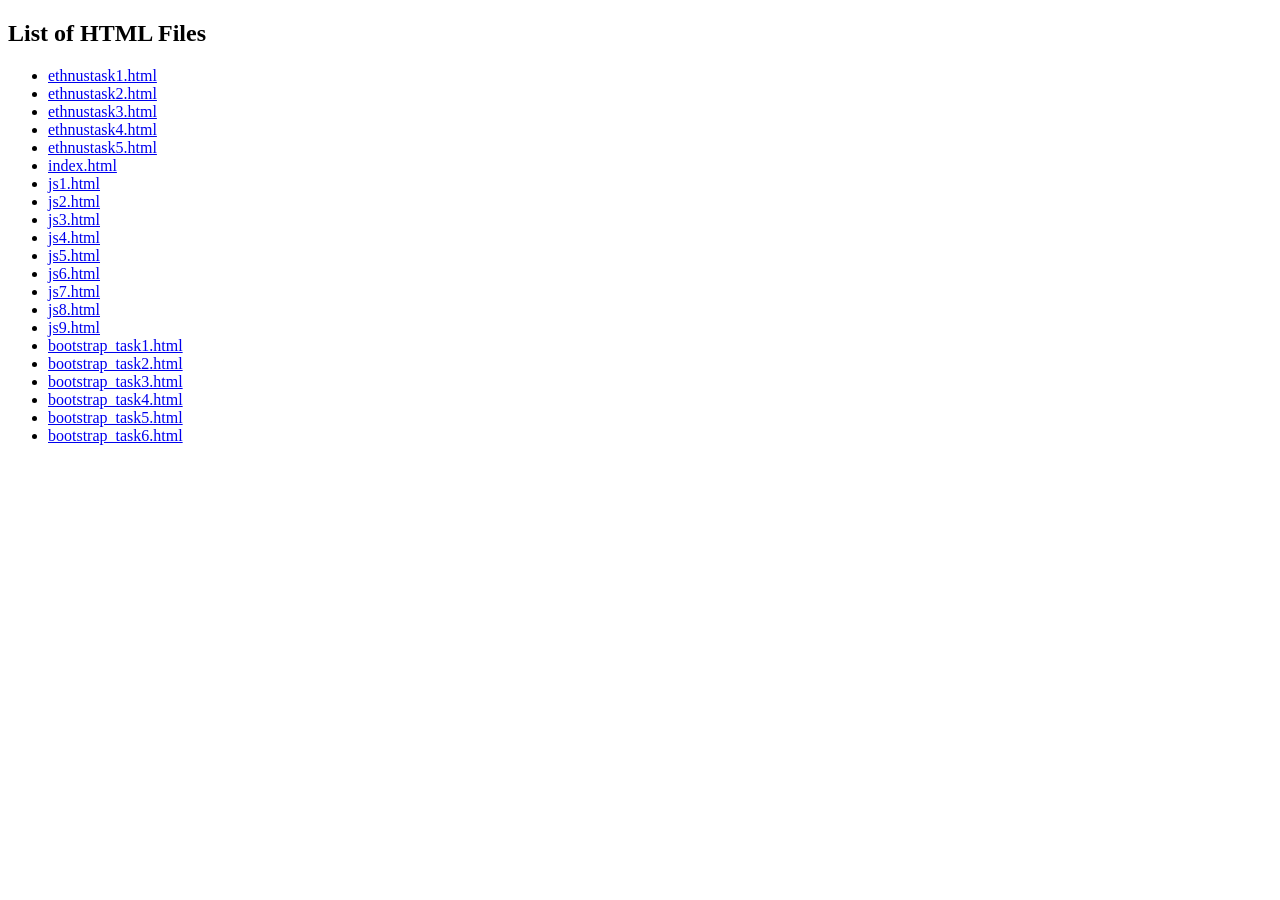
<file: index.html>
<!DOCTYPE html>
<html lang="en">
<head>
    <meta charset="UTF-8">
    <meta name="viewport" content="width=device-width, initial-scale=1.0">
    <title>HTML Files List</title>
</head>
<body>
    <h2>List of HTML Files</h2>
    <ul id="file-list"></ul>

    <script>
        const htmlFiles = [
            "ethnustask1.html",
            "ethnustask2.html",
            "ethnustask3.html",
            "ethnustask4.html",
            "ethnustask5.html",
            "index.html",
            "js1.html",
            "js2.html",
            "js3.html",
            "js4.html",
            "js5.html",
            "js6.html",
            "js7.html",
            "js8.html",
            "js9.html",
            "bootstrap_task1.html",
            "bootstrap_task2.html",
            "bootstrap_task3.html",
            "bootstrap_task4.html",
            "bootstrap_task5.html",
            "bootstrap_task6.html"
        ];

        const ul = document.getElementById("file-list");

        htmlFiles.forEach(file => {
            const li = document.createElement("li");
            const a = document.createElement("a");
            a.href = file;
            a.textContent = file;
            li.appendChild(a);
            ul.appendChild(li);
        });
    </script>
</body>
</html>
</file>
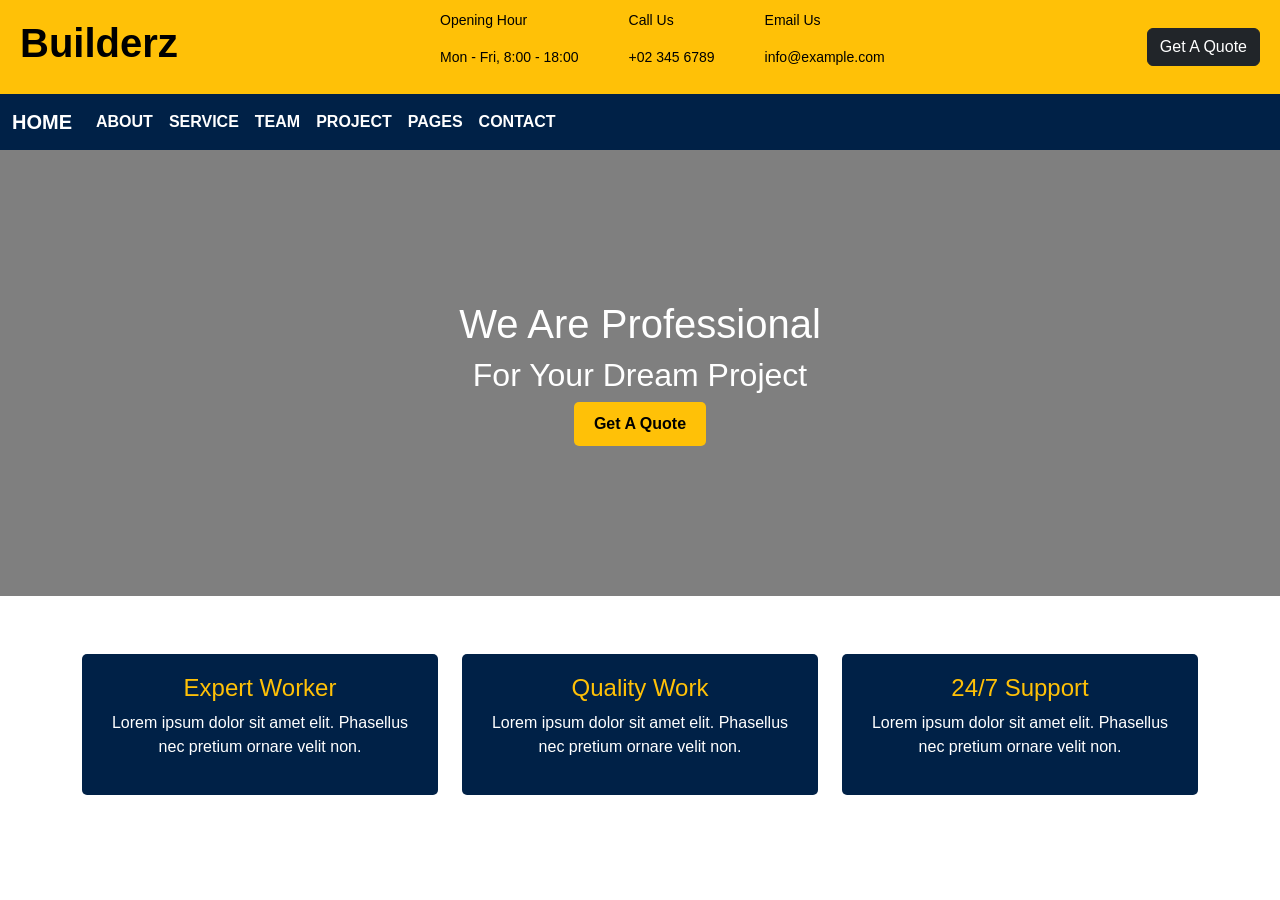
<file: bootstrap_task2.html>
<!DOCTYPE html>
<html lang="en">

<head>
    <meta charset="UTF-8">
    <meta name="viewport" content="width=device-width, initial-scale=1.0">
    <title>task 2</title>
    <link href="https://cdn.jsdelivr.net/npm/bootstrap@5.3.0/dist/css/bootstrap.min.css" rel="stylesheet">
    <style>
        body {
            font-family: Arial, sans-serif;
        }

        /* Navbar */
        .navbar {
            background-color: #002147;
        }

        .navbar a {
            color: white;
            font-weight: bold;
        }
        .navbar a:hover {
            color: goldenrod;
            font-weight: bold;
        }

        /* Header Section */
        .header {
            background-color: #ffc107;
            color: #000;
            padding: 10px 20px;
            font-size: 16px;
        }

        .contact-info {
            font-size: 14px;
            display: flex;
            gap: 50px;
            justify-content: end;
            align-items: end;
        }

        /* Hero Section */
        .hero-section {
            background: url("https://img.freepik.com/premium-photo/efficient-construction-worker-site_1168612-315818.jpg") no-repeat center center;
            background-size: cover;
            color: white;
            padding: 150px 0;
            text-align: center;
            position: relative;
        }

        /* Add a slight overlay for readability */
        .hero-section::before {
            content: "";
            position: absolute;
            top: 0;
            left: 0;
            width: 100%;
            height: 100%;
            background-color: rgba(0, 0, 0, 0.5); /* Add transparency */
            z-index: 1;
        }

        /* Text inside hero section */
        .hero-section h1,
        .hero-section h2,
        .btn-quote {
            position: relative;
            z-index: 2; /* Make sure text is above the overlay */
        }

        .btn-quote {
            background-color: #ffc107;
            border: none;
            font-weight: bold;
            color: #000;
            padding: 10px 20px;
            border-radius: 5px;
        }

        /* Info Box Section */
        .info-box {
            background-color: #002147;
            color: white;
            text-align: center;
            padding: 20px;
            margin: 10px 0;
            border-radius: 5px;
        }

        .info-box h4 {
            color: #ffc107;
        }
    </style>
</head>

<body>
    <!-- Header Section -->
    <div class="header d-flex justify-content-between align-items-center">
        <div>
            <h1><strong>Builderz</strong></h1>
        </div>
        <div class="contact-info">
            <div>
                <p>Opening Hour</p>
                <p>Mon - Fri, 8:00 - 18:00</p>
            </div>
            <div>
                <p>Call Us</p>
                <p>+02 345 6789</p>
            </div>
            <div>
                <p>Email Us</p>
                <p>info@example.com</p>
            </div>
        </div>
        <button class="btn btn-dark">Get A Quote</button>
    </div>

    <!-- Navbar -->
    <nav class="navbar navbar-expand-lg">
        <div class="container-fluid">
            <a class="navbar-brand" href="#">HOME</a>
            <button class="navbar-toggler" type="button" data-bs-toggle="collapse" data-bs-target="#navbarNav">
                <span class="navbar-toggler-icon"></span>
            </button>
            <div class="collapse navbar-collapse" id="navbarNav">
                <ul class="navbar-nav">
                    <li class="nav-item"><a class="nav-link" href="#">ABOUT</a></li>
                    <li class="nav-item"><a class="nav-link" href="#">SERVICE</a></li>
                    <li class="nav-item"><a class="nav-link" href="#">TEAM</a></li>
                    <li class="nav-item"><a class="nav-link" href="#">PROJECT</a></li>
                    <li class="nav-item"><a class="nav-link" href="#">PAGES</a></li>
                    <li class="nav-item"><a class="nav-link" href="#">CONTACT</a></li>
                </ul>
            </div>
        </div>
    </nav>

    <!-- Hero Section -->
    <div class="hero-section">
        <h1>We Are Professional</h1>
        <h2>For Your Dream Project</h2>
        <button class="btn-quote">Get A Quote</button>
    </div>

    <!-- Info Boxes Section -->
    <div class="container mt-5">
        <div class="row">
            <div class="col-md-4">
                <div class="info-box">
                    <h4>Expert Worker</h4>
                    <p>Lorem ipsum dolor sit amet elit. Phasellus nec pretium ornare velit non.</p>
                </div>
            </div>
            <div class="col-md-4">
                <div class="info-box">
                    <h4>Quality Work</h4>
                    <p>Lorem ipsum dolor sit amet elit. Phasellus nec pretium ornare velit non.</p>
                </div>
            </div>
            <div class="col-md-4">
                <div class="info-box">
                    <h4>24/7 Support</h4>
                    <p>Lorem ipsum dolor sit amet elit. Phasellus nec pretium ornare velit non.</p>
                </div>
            </div>
        </div>
    </div>

    <script src="https://cdn.jsdelivr.net/npm/bootstrap@5.3.0/dist/js/bootstrap.bundle.min.js"></script>
</body>

</html>
</file>
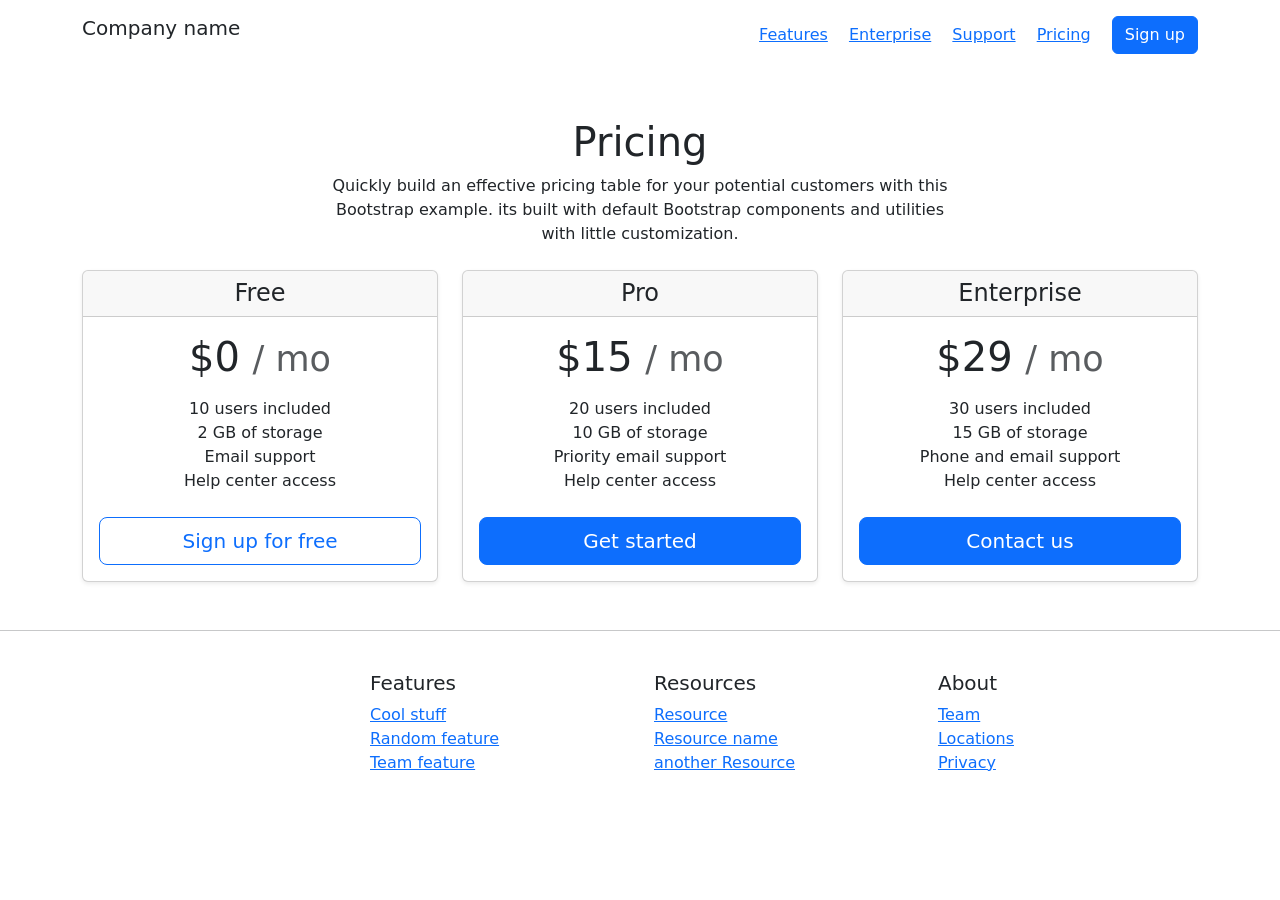
<file: bootstrap_task3.html>
<!DOCTYPE html>
<html lang="en">
<head>
  <meta charset="UTF-8">
  <meta name="viewport" content="width=device-width, initial-scale=1.0">
  <title>task 3</title>
  <link href="https://cdn.jsdelivr.net/npm/bootstrap@5.3.0/dist/css/bootstrap.min.css" rel="stylesheet">
</head>
<body>
  <header class="container py-3">
    <nav class="d-flex justify-content-between">
      <div class="h5">Company name</div>
      <div>
        <a href="#" class="me-3">Features</a>
        <a href="#" class="me-3">Enterprise</a>
        <a href="#" class="me-3">Support</a>
        <a href="#" class="me-3">Pricing</a>
        <button class="btn btn-primary">Sign up</button>
      </div>
    </nav>
  </header>

  <main class="container text-center my-5">
    <h1>Pricing</h1>
    <p>Quickly build an effective pricing table for your potential customers with this <br> Bootstrap example. its built with default Bootstrap components and utilities <br> with little customization.</p>

    <div class="row mt-4">
      <!-- Free Plan -->
      <div class="col-md-4">
        <div class="card shadow-sm">
          <div class="card-header">
            <h4 class="my-0 fw-normal">Free</h4>
          </div>
          <div class="card-body">
            <h1 class="card-title pricing-card-title">$0 <small class="text-muted">/ mo</small></h1>
            <ul class="list-unstyled mt-3 mb-4">
              <li>10 users included</li>
              <li>2 GB of storage</li>
              <li>Email support</li>
              <li>Help center access</li>
            </ul>
            <button type="button" class="w-100 btn btn-lg btn-outline-primary">Sign up for free</button>
          </div>
        </div>
      </div>

      <!-- Pro Plan -->
      <div class="col-md-4">
        <div class="card shadow-sm">
          <div class="card-header">
            <h4 class="my-0 fw-normal">Pro</h4>
          </div>
          <div class="card-body">
            <h1 class="card-title pricing-card-title">$15 <small class="text-muted">/ mo</small></h1>
            <ul class="list-unstyled mt-3 mb-4">
              <li>20 users included</li>
              <li>10 GB of storage</li>
              <li>Priority email support</li>
              <li>Help center access</li>
            </ul>
            <button type="button" class="w-100 btn btn-lg btn-primary">Get started</button>
          </div>
        </div>
      </div>

      <!-- Enterprise Plan -->
      <div class="col-md-4">
        <div class="card shadow-sm">
          <div class="card-header">
            <h4 class="my-0 fw-normal">Enterprise</h4>
          </div>
          <div class="card-body">
            <h1 class="card-title pricing-card-title">$29 <small class="text-muted">/ mo</small></h1>
            <ul class="list-unstyled mt-3 mb-4">
              <li>30 users included</li>
              <li>15 GB of storage</li>
              <li>Phone and email support</li>
              <li>Help center access</li>
            </ul>
            <button type="button" class="w-100 btn btn-lg btn-primary">Contact us</button>
          </div>
        </div>
      </div>
    </div>
  </main>

  <hr>

  <footer class="container py-4" style="padding-left: 300px; align-items: center;">
    <div class="row">
      <div class="col-4">
        <h5>Features</h5>
        <ul class="list-unstyled">
          <li><a href="#">Cool stuff</a></li>
          <li><a href="#">Random feature</a></li>
          <li><a href="#">Team feature</a></li>
        </ul>
      </div>
      <div class="col-4">
        <h5>Resources</h5>
        <ul class="list-unstyled">
          <li><a href="#">Resource</a></li>
          <li><a href="#">Resource name</a></li>
          <li><a href="#">another Resource</a></li>
        </ul>
      </div>
      <div class="col-4">
        <h5>About</h5>
        <ul class="list-unstyled">
          <li><a href="#">Team</a></li>
          <li><a href="#">Locations</a></li>
          <li><a href="#">Privacy</a></li>
        </ul>
      </div>
    </div>
  </footer>
</body>
</html>
</file>
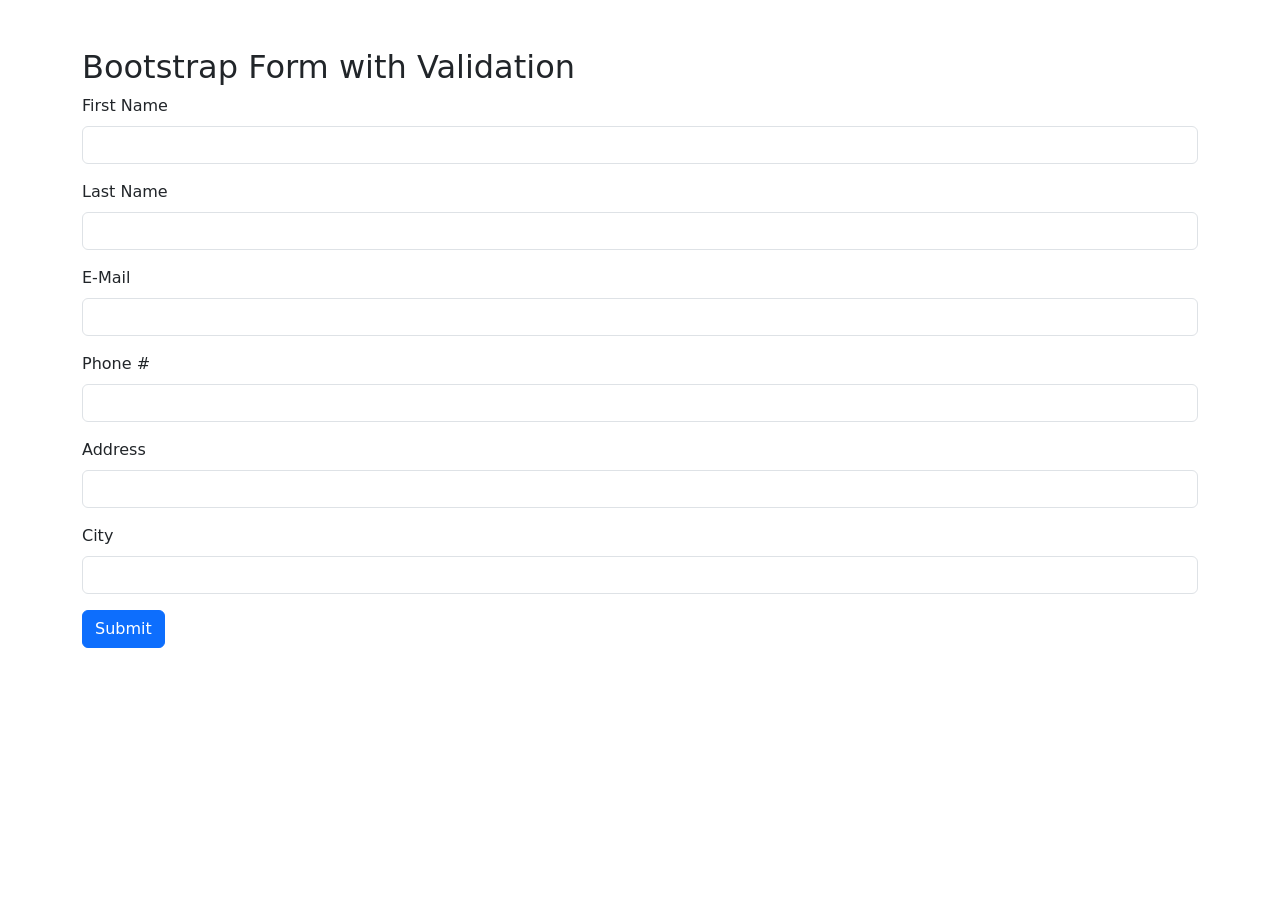
<file: bootstrap_task5.html>
<!DOCTYPE html>
<html lang="en">
<head>
    <meta charset="UTF-8">
    <meta name="viewport" content="width=device-width, initial-scale=1">
    <title>Bootstrap Form Validation</title>
    <link href="https://cdn.jsdelivr.net/npm/bootstrap@5.3.0/dist/css/bootstrap.min.css" rel="stylesheet">
    <style>
        .error-message {
            color: red;
            font-size: 0.9em;
        }
    </style>
</head>
<body>
    <div class="container mt-5">
        <h2>Bootstrap Form with Validation</h2>
        <form id="myForm" class="needs-validation" novalidate>
            <div class="mb-3">
                <label for="firstName" class="form-label">First Name</label>
                <input type="text" class="form-control" id="firstName" required>
                <div class="invalid-feedback">Please provide your first name.</div>
            </div>
            <div class="mb-3">
                <label for="lastName" class="form-label">Last Name</label>
                <input type="text" class="form-control" id="lastName" required>
                <div class="invalid-feedback">Please provide your last name.</div>
            </div>
            <div class="mb-3">
                <label for="email" class="form-label">E-Mail</label>
                <input type="email" class="form-control" id="email" required>
                <div class="invalid-feedback">Please enter a valid email address.</div>
            </div>
            <div class="mb-3">
                <label for="phone" class="form-label">Phone #</label>
                <input type="tel" class="form-control" id="phone" required>
                <div class="invalid-feedback">Please enter your phone number.</div>
            </div>
            <div class="mb-3">
                <label for="address" class="form-label">Address</label>
                <input type="text" class="form-control" id="address" required>
                <div class="invalid-feedback">Please provide your street address.</div>
            </div>
            <div class="mb-3">
                <label for="city" class="form-label">City</label>
                <input type="text" class="form-control" id="city" required>
                <div class="invalid-feedback">Please provide your city.</div>
            </div>
            <button type="submit" class="btn btn-primary">Submit</button>
        </form>
    </div>

    <script>
        (function() {
            'use strict';
            var form = document.getElementById('myForm');
            form.addEventListener('submit', function(event) {
                if (!form.checkValidity()) {
                    event.preventDefault();
                    event.stopPropagation();
                }
                form.classList.add('was-validated');
            }, false);
        })();
    </script>

    <script src="https://cdn.jsdelivr.net/npm/bootstrap@5.3.0/dist/js/bootstrap.bundle.min.js"></script>
</body>
</html>
</file>
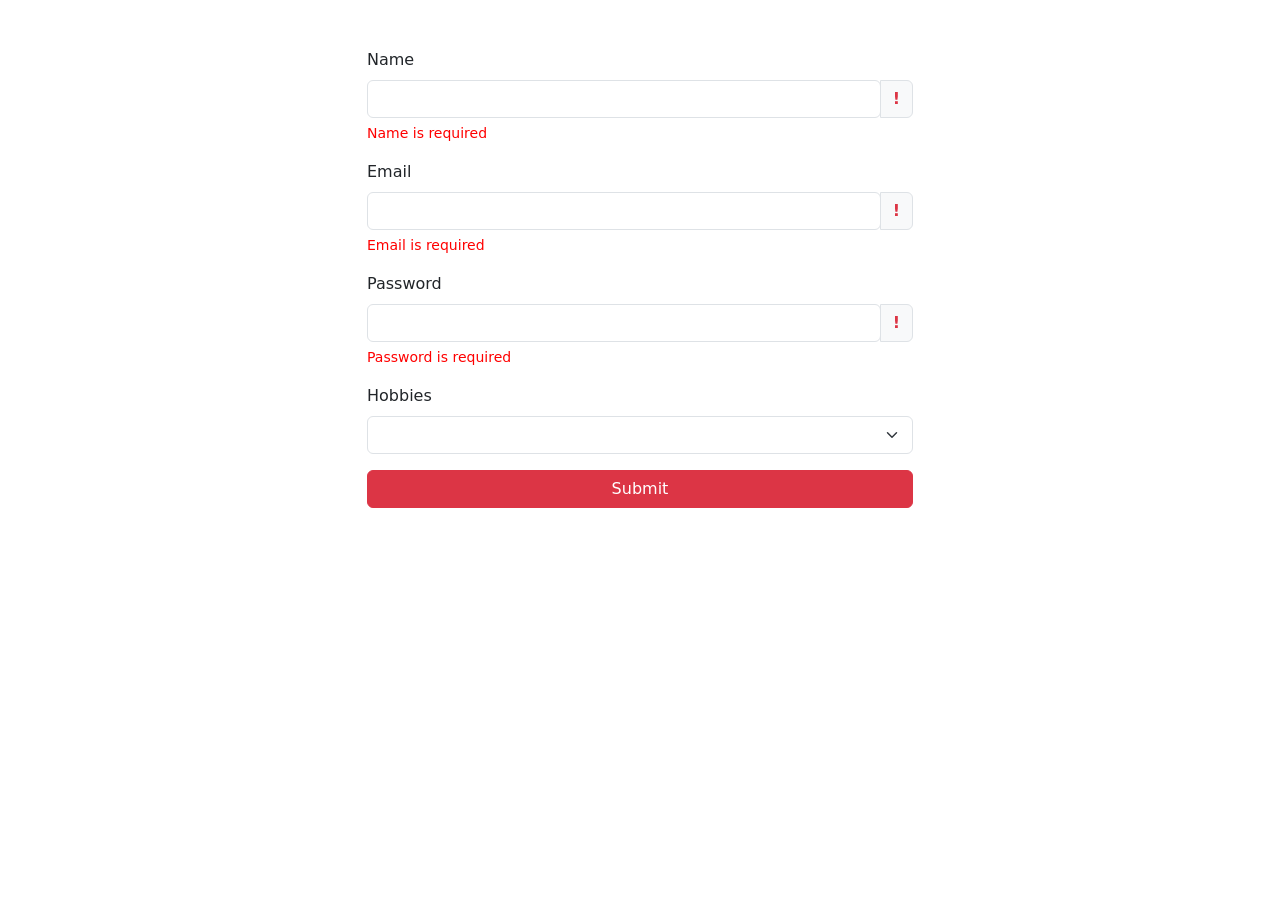
<file: bootstrap_task6.html>
<!DOCTYPE html>
<html lang="en">
<head>
    <meta charset="UTF-8">
    <meta name="viewport" content="width=device-width, initial-scale=1">
    <title>Bootstrap Form Validation</title>
    <!-- Bootstrap CSS -->
    <link href="https://cdn.jsdelivr.net/npm/bootstrap@5.3.0/dist/css/bootstrap.min.css" rel="stylesheet">
    <style>
        .error-message {
            color: red;
            font-size: 0.875em;
            margin-top: 5px;
        }
        .is-invalid .form-control {
            border-color: red !important;
        }
    </style>
</head>
<body>

<div class="container mt-5">
    <div class="row justify-content-center">
        <div class="col-md-6">
            <form id="myForm" class="needs-validation" novalidate>
                <!-- Name Field -->
                <div class="mb-3">
                    <label for="name" class="form-label">Name</label>
                    <div class="input-group has-validation">
                        <input type="text" class="form-control" id="name" required>
                        <span class="input-group-text text-danger"><strong>!</strong></span>
                    </div>
                    <div class="error-message">Name is required</div>
                </div>

                <!-- Email Field -->
                <div class="mb-3">
                    <label for="email" class="form-label">Email</label>
                    <div class="input-group has-validation">
                        <input type="email" class="form-control" id="email" required>
                        <span class="input-group-text text-danger"><strong>!</strong></span>
                    </div>
                    <div class="error-message">Email is required</div>
                </div>

                <!-- Password Field -->
                <div class="mb-3">
                    <label for="password" class="form-label">Password</label>
                    <div class="input-group has-validation">
                        <input type="password" class="form-control" id="password" required>
                        <span class="input-group-text text-danger"><strong>!</strong></span>
                    </div>
                    <div class="error-message">Password is required</div>
                </div>

                <!-- Hobbies Dropdown -->
                <div class="mb-3">
                    <label for="hobbies" class="form-label">Hobbies</label>
                    <select class="form-select" id="hobbies" required>
                        <option selected disabled value=""></option>
                        <option value="reading">Reading</option>
                        <option value="traveling">Traveling</option>
                        <option value="sports">Sports</option>
                    </select>
                </div>

                <!-- Submit Button -->
                <button type="submit" class="btn btn-danger w-100">Submit</button>
            </form>
        </div>
    </div>
</div>

<!-- Bootstrap JS -->
<script src="https://cdn.jsdelivr.net/npm/bootstrap@5.3.0/dist/js/bootstrap.bundle.min.js"></script>

<script>
    document.getElementById("myForm").addEventListener("submit", function (event) {
        var form = this;
        var inputs = form.querySelectorAll("input, select");
        var isValid = true;

        inputs.forEach(function (input) {
            if (!input.checkValidity()) {
                input.classList.add("is-invalid");
                isValid = false;
            } else {
                input.classList.remove("is-invalid");
            }
        });

        if (!isValid) {
            event.preventDefault();
            event.stopPropagation();
        }
    });
</script>

</body>
</html>
</file>
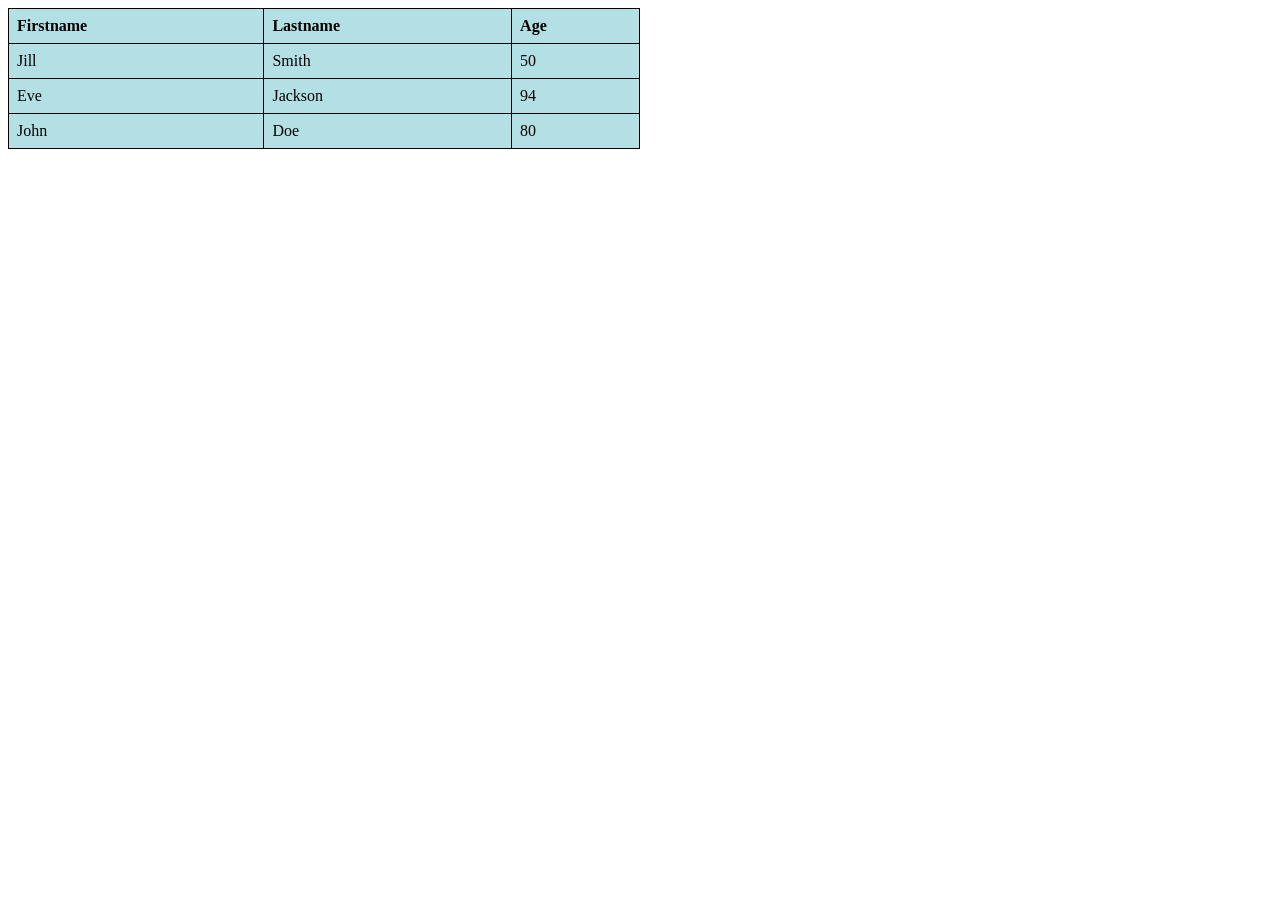
<file: ethnustask1.html>
<!DOCTYPE html>
<html>
<head>
    <style>
        table {
            width: 50%;
            border-collapse: collapse;
            background-color: #b3e0e5;
        }
        th, td {
            border: 1px solid black;
            padding: 8px;
            text-align: left;
        }
        th {
            font-weight: bold;
        }
    </style>
</head>
<body>

<table>
    <tr>
        <th>Firstname</th>
        <th>Lastname</th>
        <th>Age</th>
    </tr>
    <tr>
        <td>Jill</td>
        <td>Smith</td>
        <td>50</td>
    </tr>
    <tr>
        <td>Eve</td>
        <td>Jackson</td>
        <td>94</td>
    </tr>
    <tr>
        <td>John</td>
        <td>Doe</td>
        <td>80</td>
    </tr>
</table>

</body>
</html>
</file>
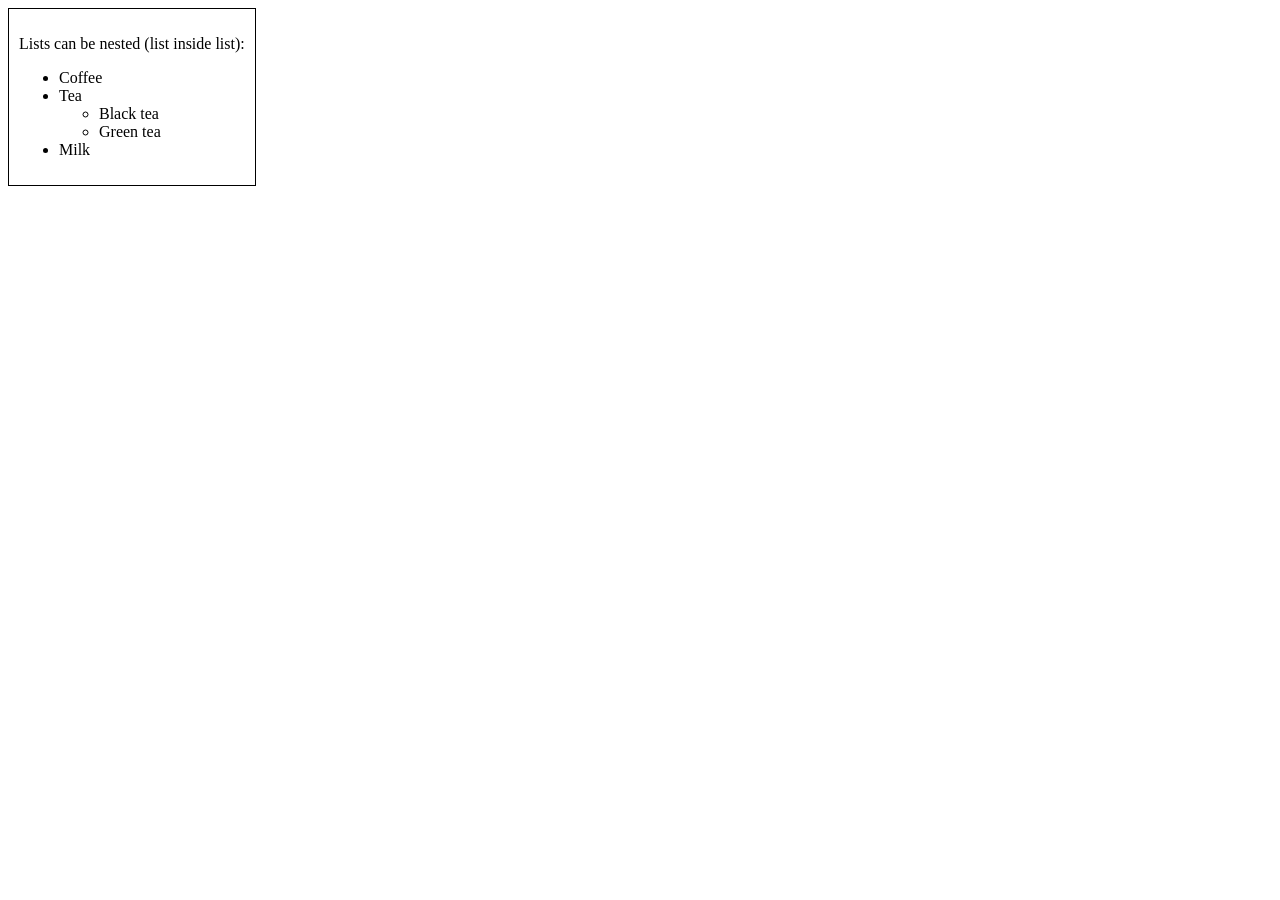
<file: ethnustask2.html>
<!DOCTYPE html>
<html>
<head>
    <style>
        .box {
            border: 1px solid black;
            padding: 10px;
            display: inline-block;
        }
    </style>
</head>
<body>

<div class="box">
    <p>Lists can be nested (list inside list):</p>
    <ul>
        <li>Coffee</li>
        <li>Tea
            <ul>
                <li>Black tea</li>
                <li>Green tea</li>
            </ul>
        </li>
        <li>Milk</li>
    </ul>
</div>

</body>
</html>
</file>
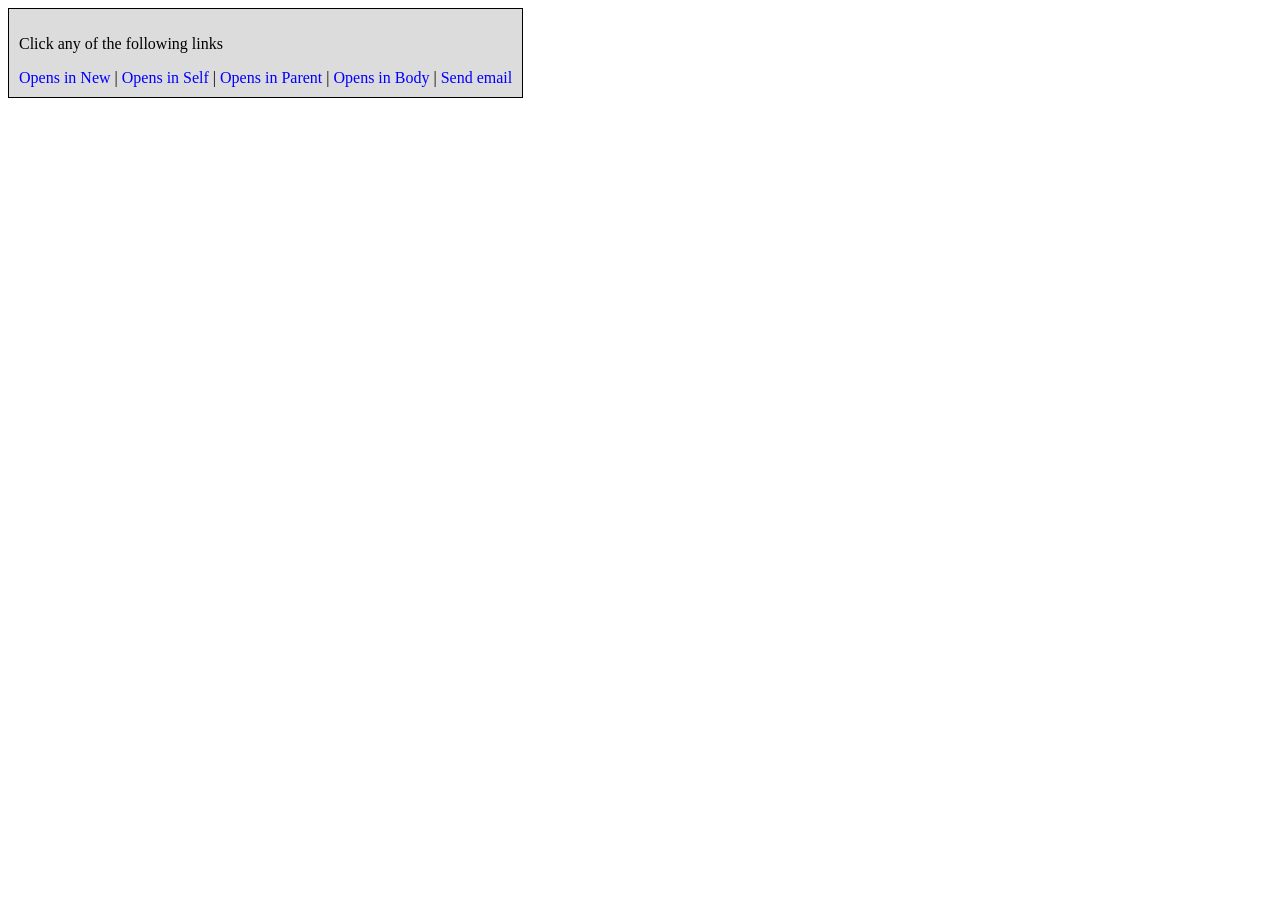
<file: ethnustask3.html>
<!DOCTYPE html>
<html>
<head>
    <style>
        .box {
            border: 1px solid black;
            background-color: #dcdcdc;
            padding: 10px;
            width: fit-content;
        }
        a {
            text-decoration: none;
            color: blue;
        }
        a:hover {
            text-decoration: underline;
        }
    </style>
</head>
<body>

<div class="box">
    <p>Click any of the following links</p>
    <a href="https://www.example.com" target="_blank">Opens in New</a> |
    <a href="https://www.example.com" target="_self">Opens in Self</a> |
    <a href="https://www.example.com" target="_parent">Opens in Parent</a> |
    <a href="https://www.example.com" target="_top">Opens in Body</a> |
    <a href="mailto:example@example.com">Send email</a>
</div>

</body>
</html>
</file>
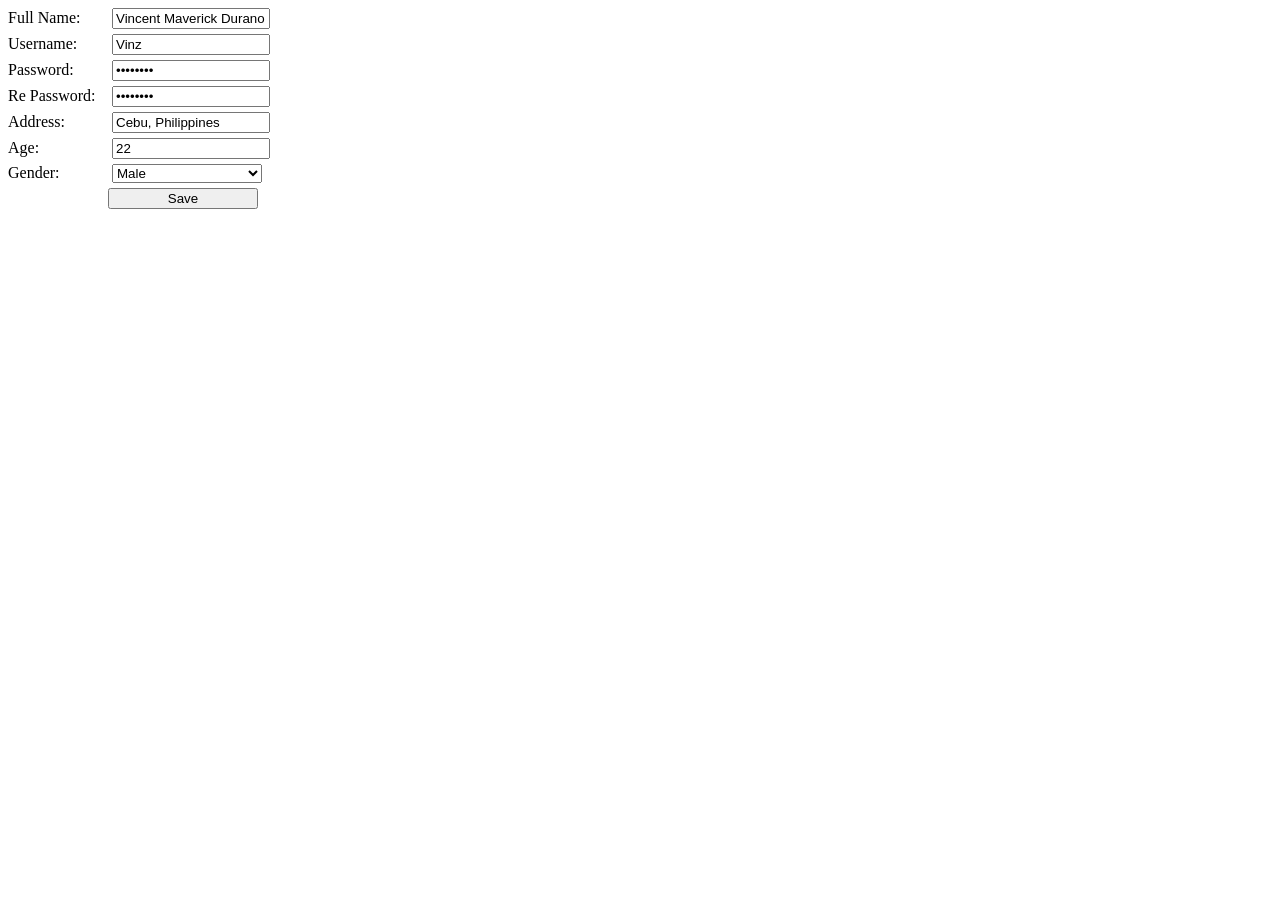
<file: ethnustask4.html>
<!DOCTYPE html>
<html>
<head>
    <style>
        form {
            width: 300px;
        }
        label {
            display: inline-block;
            width: 100px;
            margin-bottom: 5px;
        }
        input, select {
            width: 150px;
            margin-bottom: 5px;
        }
        .button {
            margin-left: 100px;
        }
    </style>
</head>
<body>

<form>
    <label for="fullname">Full Name:</label>
    <input type="text" id="fullname" name="fullname" value="Vincent Maverick Durano"><br>

    <label for="username">Username:</label>
    <input type="text" id="username" name="username" value="Vinz"><br>

    <label for="password">Password:</label>
    <input type="password" id="password" name="password" value="password"><br>

    <label for="repassword">Re Password:</label>
    <input type="password" id="repassword" name="repassword" value="password"><br>

    <label for="address">Address:</label>
    <input type="text" id="address" name="address" value="Cebu, Philippines"><br>

    <label for="age">Age:</label>
    <input type="text" id="age" name="age" value="22"><br>

    <label for="gender">Gender:</label>
    <select id="gender" name="gender">
        <option value="male" selected>Male</option>
        <option value="female">Female</option>
    </select><br>

    <input type="submit" value="Save" class="button">
</form>

</body>
</html>
</file>
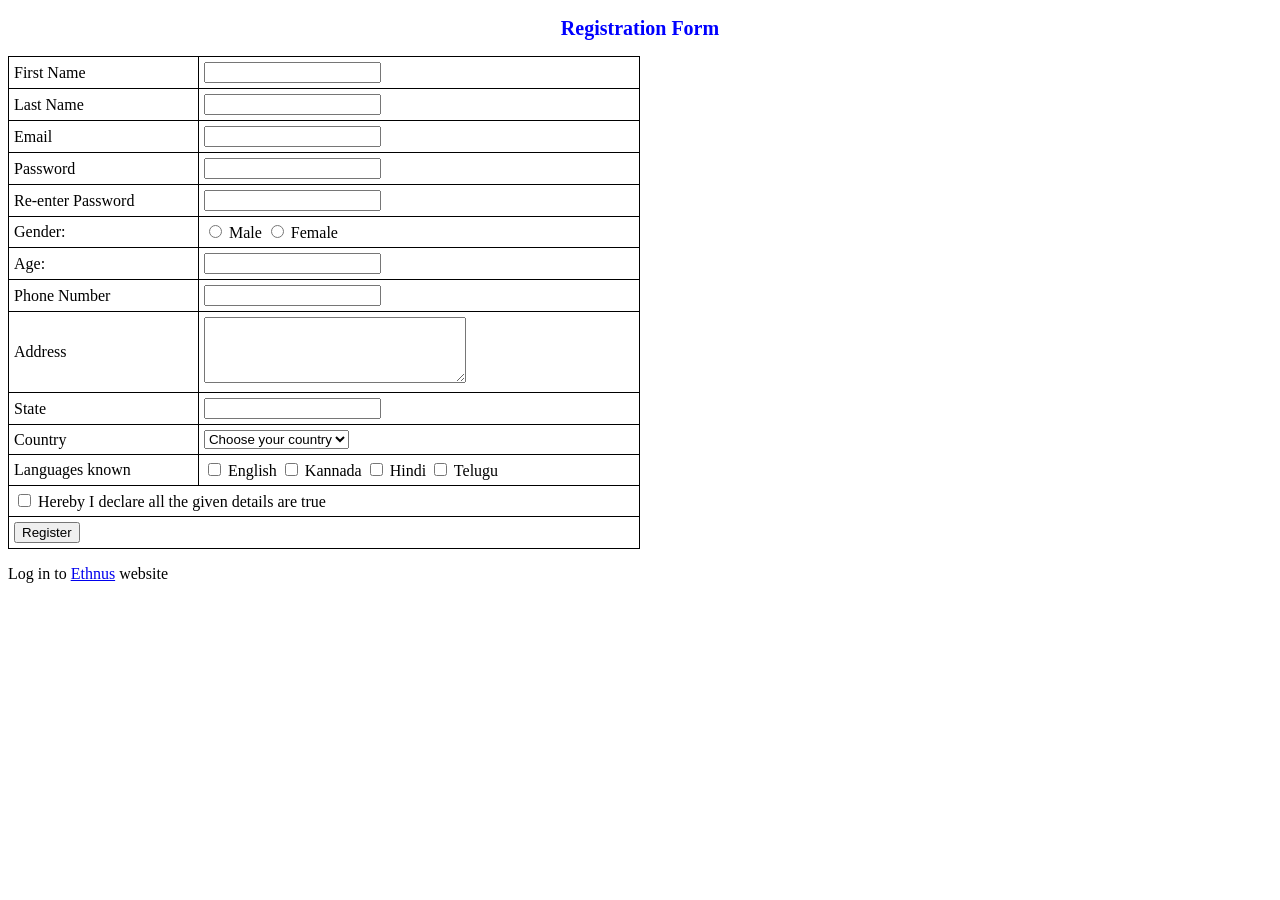
<file: ethnustask5.html>
<!DOCTYPE html>
<html>
<head>
    <title>Registration Form</title>
    <style>
        table {
            border-collapse: collapse;
            width: 50%;
        }
        td {
            border: 1px solid black;
            padding: 5px;
        }
        .header {
            text-align: center;
            font-size: 20px;
            font-weight: bold;
            color: blue;
        }
    </style>
</head>
<body>

<h2 class="header">Registration Form</h2>

<form>
    <table>
        <tr>
            <td>First Name</td>
            <td><input type="text" name="firstname"></td>
        </tr>
        <tr>
            <td>Last Name</td>
            <td><input type="text" name="lastname"></td>
        </tr>
        <tr>
            <td>Email</td>
            <td><input type="email" name="email"></td>
        </tr>
        <tr>
            <td>Password</td>
            <td><input type="password" name="password"></td>
        </tr>
        <tr>
            <td>Re-enter Password</td>
            <td><input type="password" name="repassword"></td>
        </tr>
        <tr>
            <td>Gender:</td>
            <td>
                <input type="radio" name="gender" value="male"> Male
                <input type="radio" name="gender" value="female"> Female
            </td>
        </tr>
        <tr>
            <td>Age:</td>
            <td><input type="number" name="age"></td>
        </tr>
        <tr>
            <td>Phone Number</td>
            <td><input type="text" name="phone"></td>
        </tr>
        <tr>
            <td>Address</td>
            <td><textarea name="address" rows="4" cols="30"></textarea></td>
        </tr>
        <tr>
            <td>State</td>
            <td><input type="text" name="state"></td>
        </tr>
        <tr>
            <td>Country</td>
            <td>
                <select name="country">
                    <option>Choose your country</option>
                    <option>India</option>
                    <option>USA</option>
                    <option>UK</option>
                    <option>Canada</option>
                </select>
            </td>
        </tr>
        <tr>
            <td>Languages known</td>
            <td>
                <input type="checkbox" name="language" value="English"> English
                <input type="checkbox" name="language" value="Kannada"> Kannada
                <input type="checkbox" name="language" value="Hindi"> Hindi
                <input type="checkbox" name="language" value="Telugu"> Telugu
            </td>
        </tr>
        <tr>
            <td colspan="2">
                <input type="checkbox" name="declare" required> Hereby I declare all the given details are true
            </td>
        </tr>
        <tr>
            <td colspan="2">
                <button type="submit">Register</button>
            </td>
        </tr>
    </table>
</form>

<p>Log in to <a href="https://ethnus.com" target="_blank">Ethnus</a> website</p>

</body>
</html>
</file>
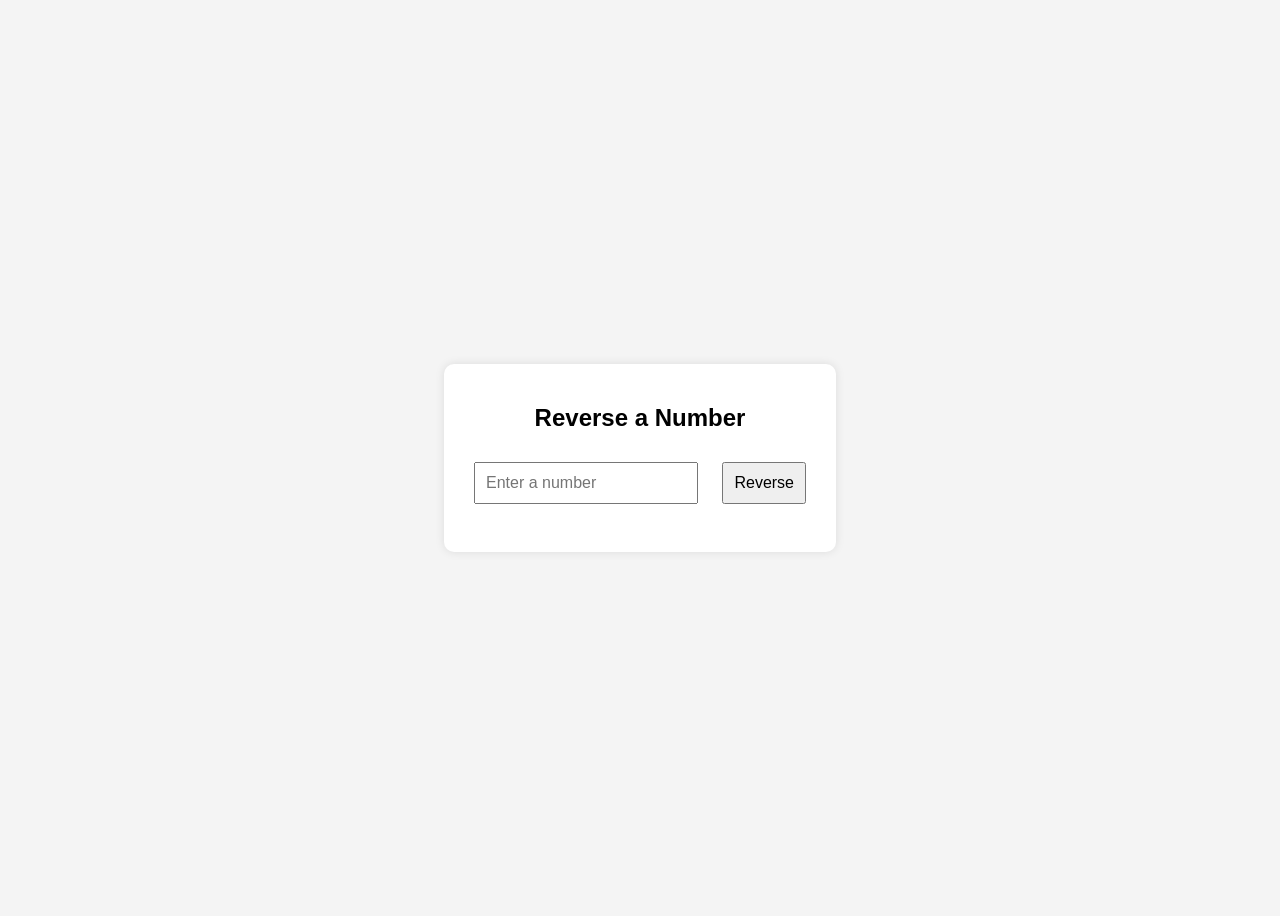
<file: js1.html>
<!DOCTYPE html>
<html lang="en">
<head>
    <meta charset="UTF-8">
    <meta name="viewport" content="width=device-width, initial-scale=1.0">
    <title>Reverse a Number</title>
    <style>
        body {
            font-family: Arial, sans-serif;
            display: flex;
            justify-content: center;
            align-items: center;
            height: 100vh;
            background-color: #f4f4f4;
        }
        .container {
            text-align: center;
            background: white;
            padding: 20px;
            border-radius: 10px;
            box-shadow: 0 0 10px rgba(0, 0, 0, 0.1);
        }
        input, button {
            padding: 10px;
            margin: 10px;
            font-size: 16px;
        }
    </style>
</head>
<body>

    <div class="container">
        <h2>Reverse a Number</h2>
        <input type="number" id="numberInput" placeholder="Enter a number">
        <button onclick="reverseAndDisplay()">Reverse</button>
        <h3 id="result"></h3>
    </div>

    <script>
        function reverseNumber(num) {
            const reversed = num.toString().split('').reverse().join('');
            return parseInt(reversed, 10);
        }

        function reverseAndDisplay() {
            const input = document.getElementById("numberInput").value;
            if (input === "") {
                document.getElementById("result").innerText = "Please enter a number.";
                return;
            }
            const reversedNum = reverseNumber(input);
            document.getElementById("result").innerText = `Reversed Number: ${reversedNum}`;
        }
    </script>

</body>
</html>
</file>
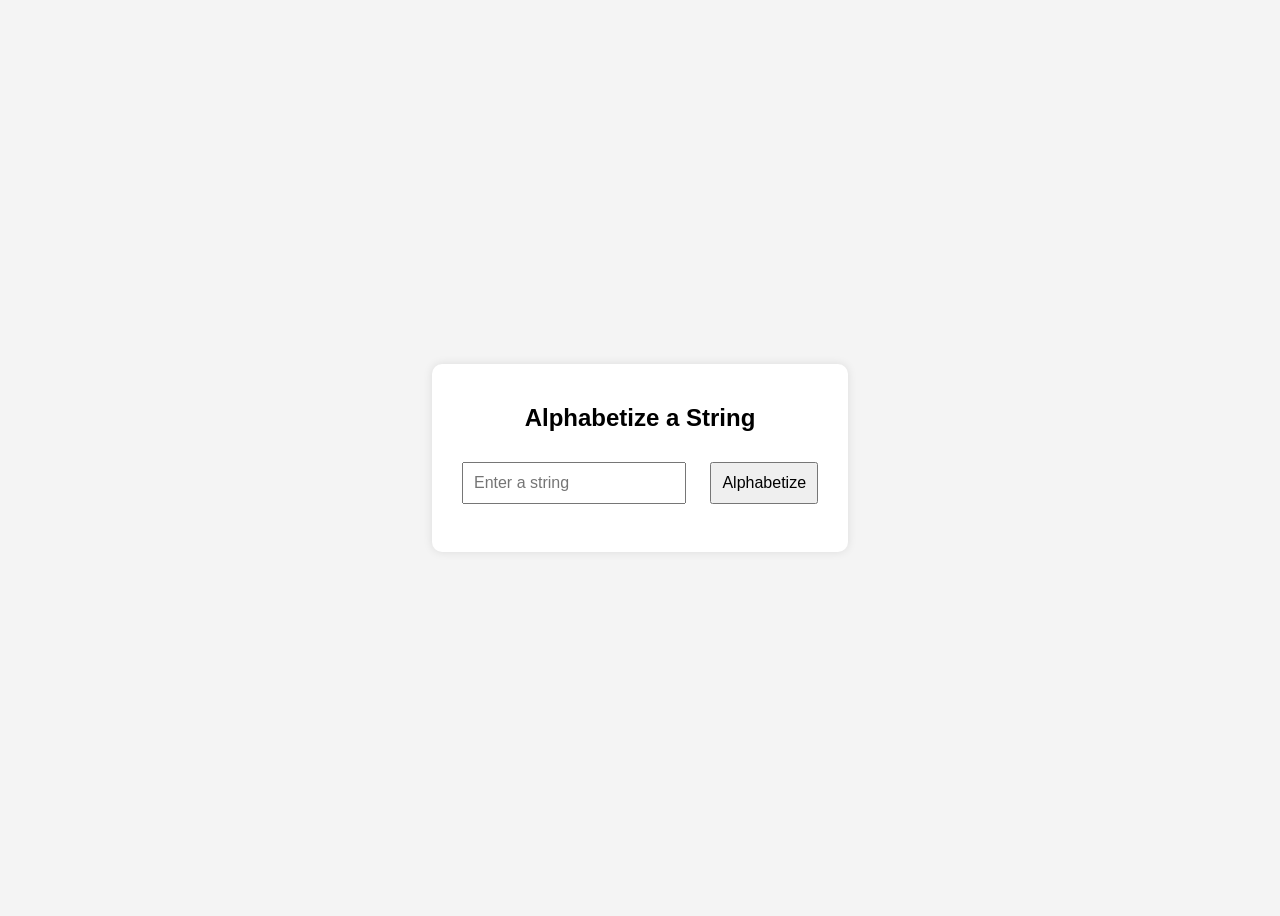
<file: js2.html>
<!DOCTYPE html>
<html lang="en">
<head>
    <meta charset="UTF-8">
    <meta name="viewport" content="width=device-width, initial-scale=1.0">
    <title>Alphabetize String</title>
    <style>
        body {
            font-family: Arial, sans-serif;
            display: flex;
            justify-content: center;
            align-items: center;
            height: 100vh;
            background-color: #f4f4f4;
        }
        .container {
            text-align: center;
            background: white;
            padding: 20px;
            border-radius: 10px;
            box-shadow: 0 0 10px rgba(0, 0, 0, 0.1);
        }
        input, button {
            padding: 10px;
            margin: 10px;
            font-size: 16px;
        }
    </style>
</head>
<body>

    <div class="container">
        <h2>Alphabetize a String</h2>
        <input type="text" id="textInput" placeholder="Enter a string">
        <button onclick="alphabetizeAndDisplay()">Alphabetize</button>
        <h3 id="result"></h3>
    </div>

    <script>
        function alphabetizeString(str) {
            return str.split('').sort().join('');
        }

        function alphabetizeAndDisplay() {
            const input = document.getElementById("textInput").value;
            if (input === "") {
                document.getElementById("result").innerText = "Please enter a string.";
                return;
            }
            const sortedString = alphabetizeString(input);
            document.getElementById("result").innerText = `Alphabetized String: ${sortedString}`;
        }
    </script>

</body>
</html>
</file>
